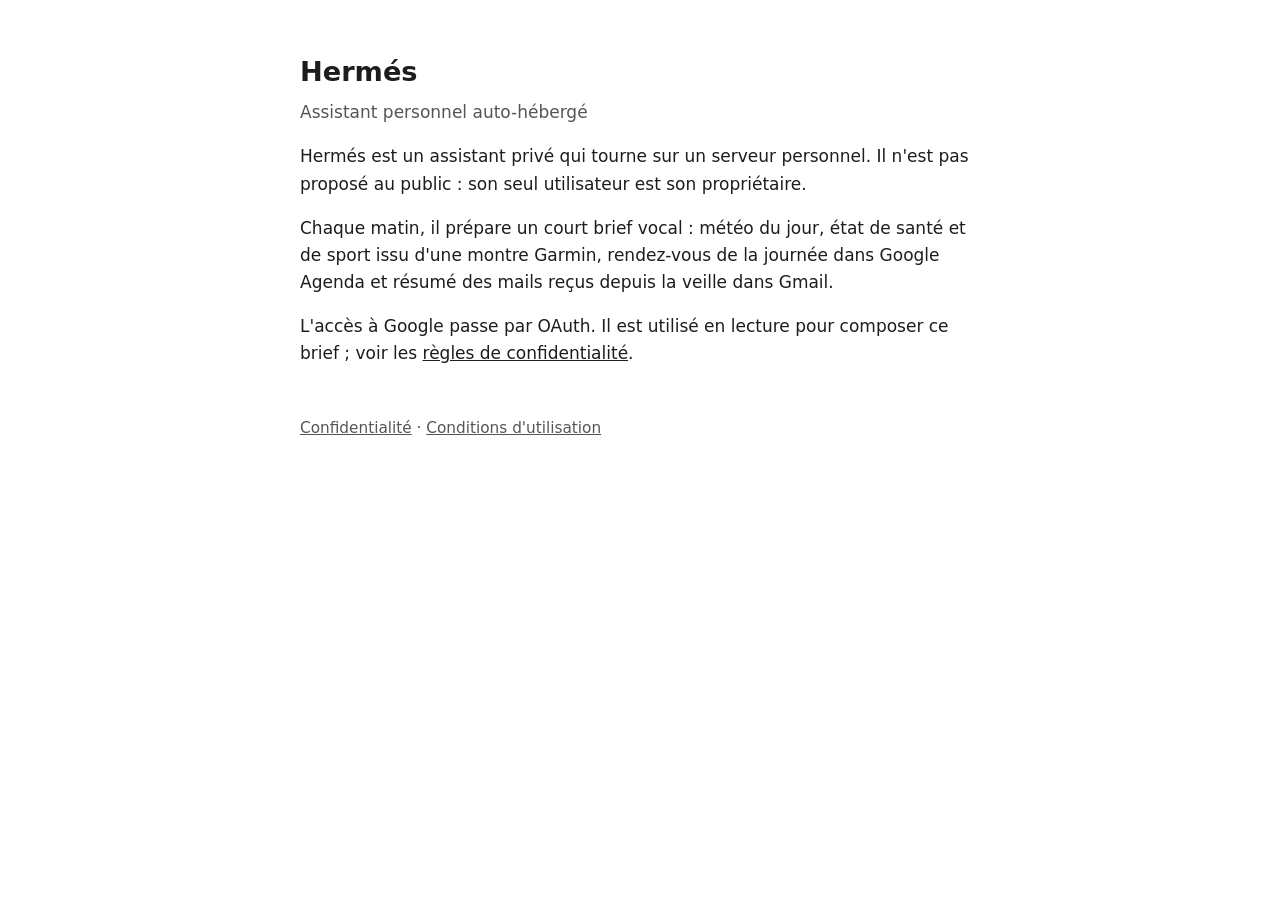
<file: index.html>
<!doctype html>
<html lang="fr">
<head>
<meta charset="utf-8">
<meta name="viewport" content="width=device-width, initial-scale=1">
<title>Hermés</title>
<link rel="stylesheet" href="style.css">
</head>
<body>
<h1>Hermés</h1>
<p class="sub">Assistant personnel auto-hébergé</p>

<p>Hermés est un assistant privé qui tourne sur un serveur personnel. Il n'est
pas proposé au public : son seul utilisateur est son propriétaire.</p>

<p>Chaque matin, il prépare un court brief vocal : météo du jour, état de santé
et de sport issu d'une montre Garmin, rendez-vous de la journée dans Google
Agenda et résumé des mails reçus depuis la veille dans Gmail.</p>

<p>L'accès à Google passe par OAuth. Il est utilisé en lecture pour composer ce
brief ; voir les <a href="privacy.html">règles de confidentialité</a>.</p>

<footer><a href="privacy.html">Confidentialité</a> · <a href="terms.html">Conditions d'utilisation</a></footer>
</body>
</html>
</file>
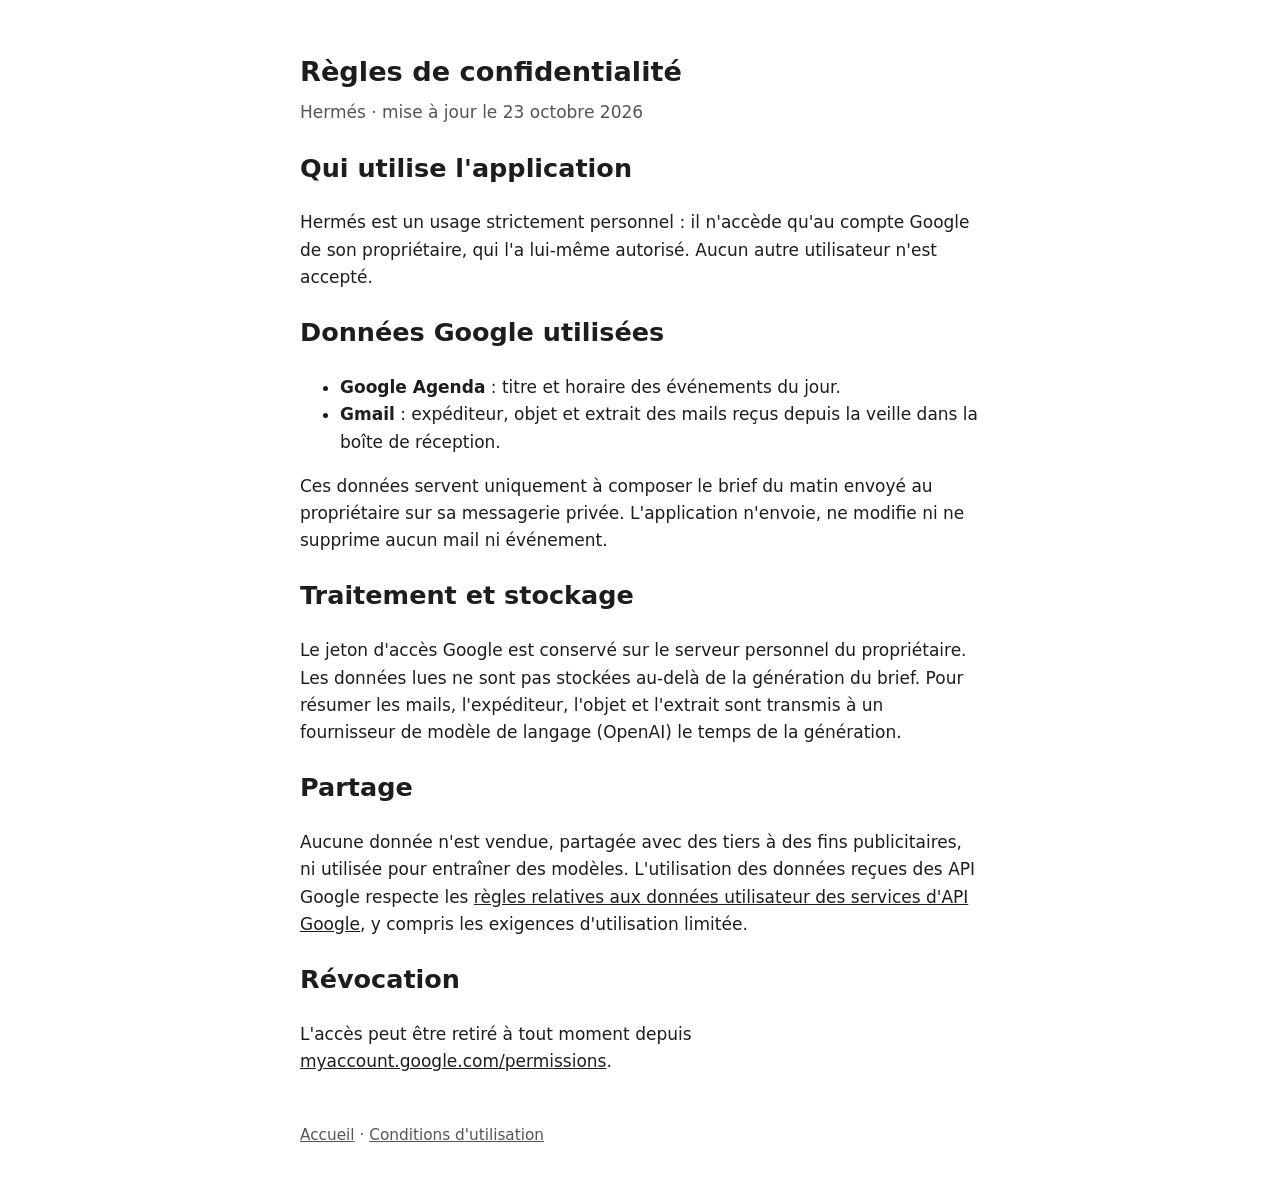
<file: privacy.html>
<!doctype html>
<html lang="fr">
<head>
<meta charset="utf-8">
<meta name="viewport" content="width=device-width, initial-scale=1">
<title>Hermés – Confidentialité</title>
<link rel="stylesheet" href="style.css">
</head>
<body>
<h1>Règles de confidentialité</h1>
<p class="sub">Hermés · mise à jour le 23 octobre 2026</p>

<h2>Qui utilise l'application</h2>
<p>Hermés est un usage strictement personnel : il n'accède qu'au compte Google
de son propriétaire, qui l'a lui-même autorisé. Aucun autre utilisateur n'est
accepté.</p>

<h2>Données Google utilisées</h2>
<ul>
<li><strong>Google Agenda</strong> : titre et horaire des événements du jour.</li>
<li><strong>Gmail</strong> : expéditeur, objet et extrait des mails reçus depuis
la veille dans la boîte de réception.</li>
</ul>
<p>Ces données servent uniquement à composer le brief du matin envoyé au
propriétaire sur sa messagerie privée. L'application n'envoie, ne modifie ni ne
supprime aucun mail ni événement.</p>

<h2>Traitement et stockage</h2>
<p>Le jeton d'accès Google est conservé sur le serveur personnel du
propriétaire. Les données lues ne sont pas stockées au-delà de la génération du
brief. Pour résumer les mails, l'expéditeur, l'objet et l'extrait sont transmis
à un fournisseur de modèle de langage (OpenAI) le temps de la génération.</p>

<h2>Partage</h2>
<p>Aucune donnée n'est vendue, partagée avec des tiers à des fins publicitaires,
ni utilisée pour entraîner des modèles. L'utilisation des données reçues des
API Google respecte les
<a href="https://developers.google.com/terms/api-services-user-data-policy">règles
relatives aux données utilisateur des services d'API Google</a>, y compris les
exigences d'utilisation limitée.</p>

<h2>Révocation</h2>
<p>L'accès peut être retiré à tout moment depuis
<a href="https://myaccount.google.com/permissions">myaccount.google.com/permissions</a>.</p>

<footer><a href="index.html">Accueil</a> · <a href="terms.html">Conditions d'utilisation</a></footer>
</body>
</html>
</file>
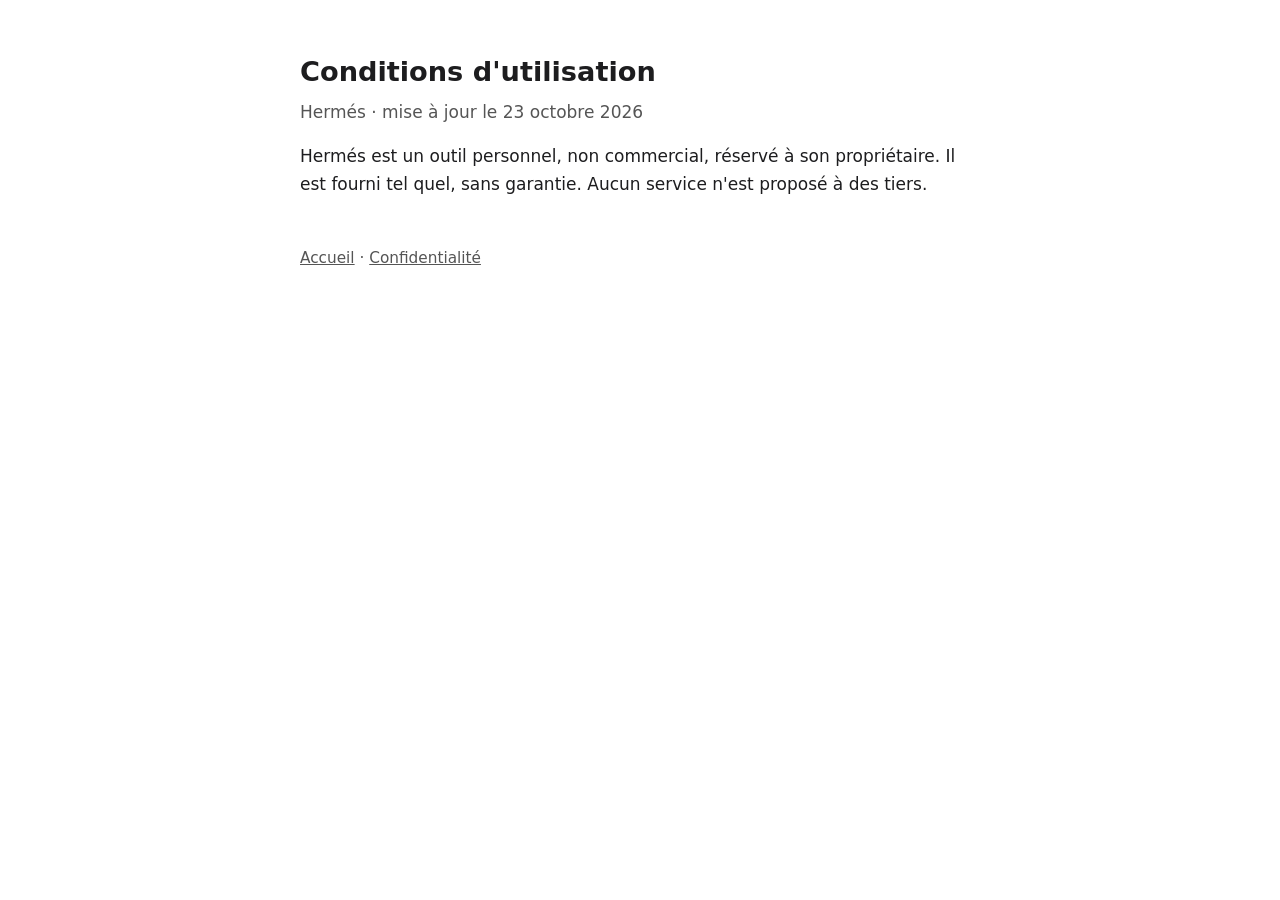
<file: terms.html>
<!doctype html>
<html lang="fr">
<head>
<meta charset="utf-8">
<meta name="viewport" content="width=device-width, initial-scale=1">
<title>Hermés – Conditions</title>
<link rel="stylesheet" href="style.css">
</head>
<body>
<h1>Conditions d'utilisation</h1>
<p class="sub">Hermés · mise à jour le 23 octobre 2026</p>
<p>Hermés est un outil personnel, non commercial, réservé à son propriétaire.
Il est fourni tel quel, sans garantie. Aucun service n'est proposé à des
tiers.</p>
<footer><a href="index.html">Accueil</a> · <a href="privacy.html">Confidentialité</a></footer>
</body>
</html>
</file>
<file: style.css>
:root { color-scheme: light dark; --fg: #1d1d1f; --bg: #fff; --muted: #555; }
@media (prefers-color-scheme: dark) { :root { --fg: #eee; --bg: #161616; --muted: #aaa; } }
body { font: 17px/1.6 system-ui, sans-serif; color: var(--fg); background: var(--bg);
       max-width: 680px; margin: 0 auto; padding: 32px 16px; }
h1 { font-size: 1.6em; margin-bottom: .2em; }
p.sub { color: var(--muted); margin-top: 0; }
footer { margin-top: 48px; color: var(--muted); font-size: .9em; }
a { color: inherit; }
</file>
